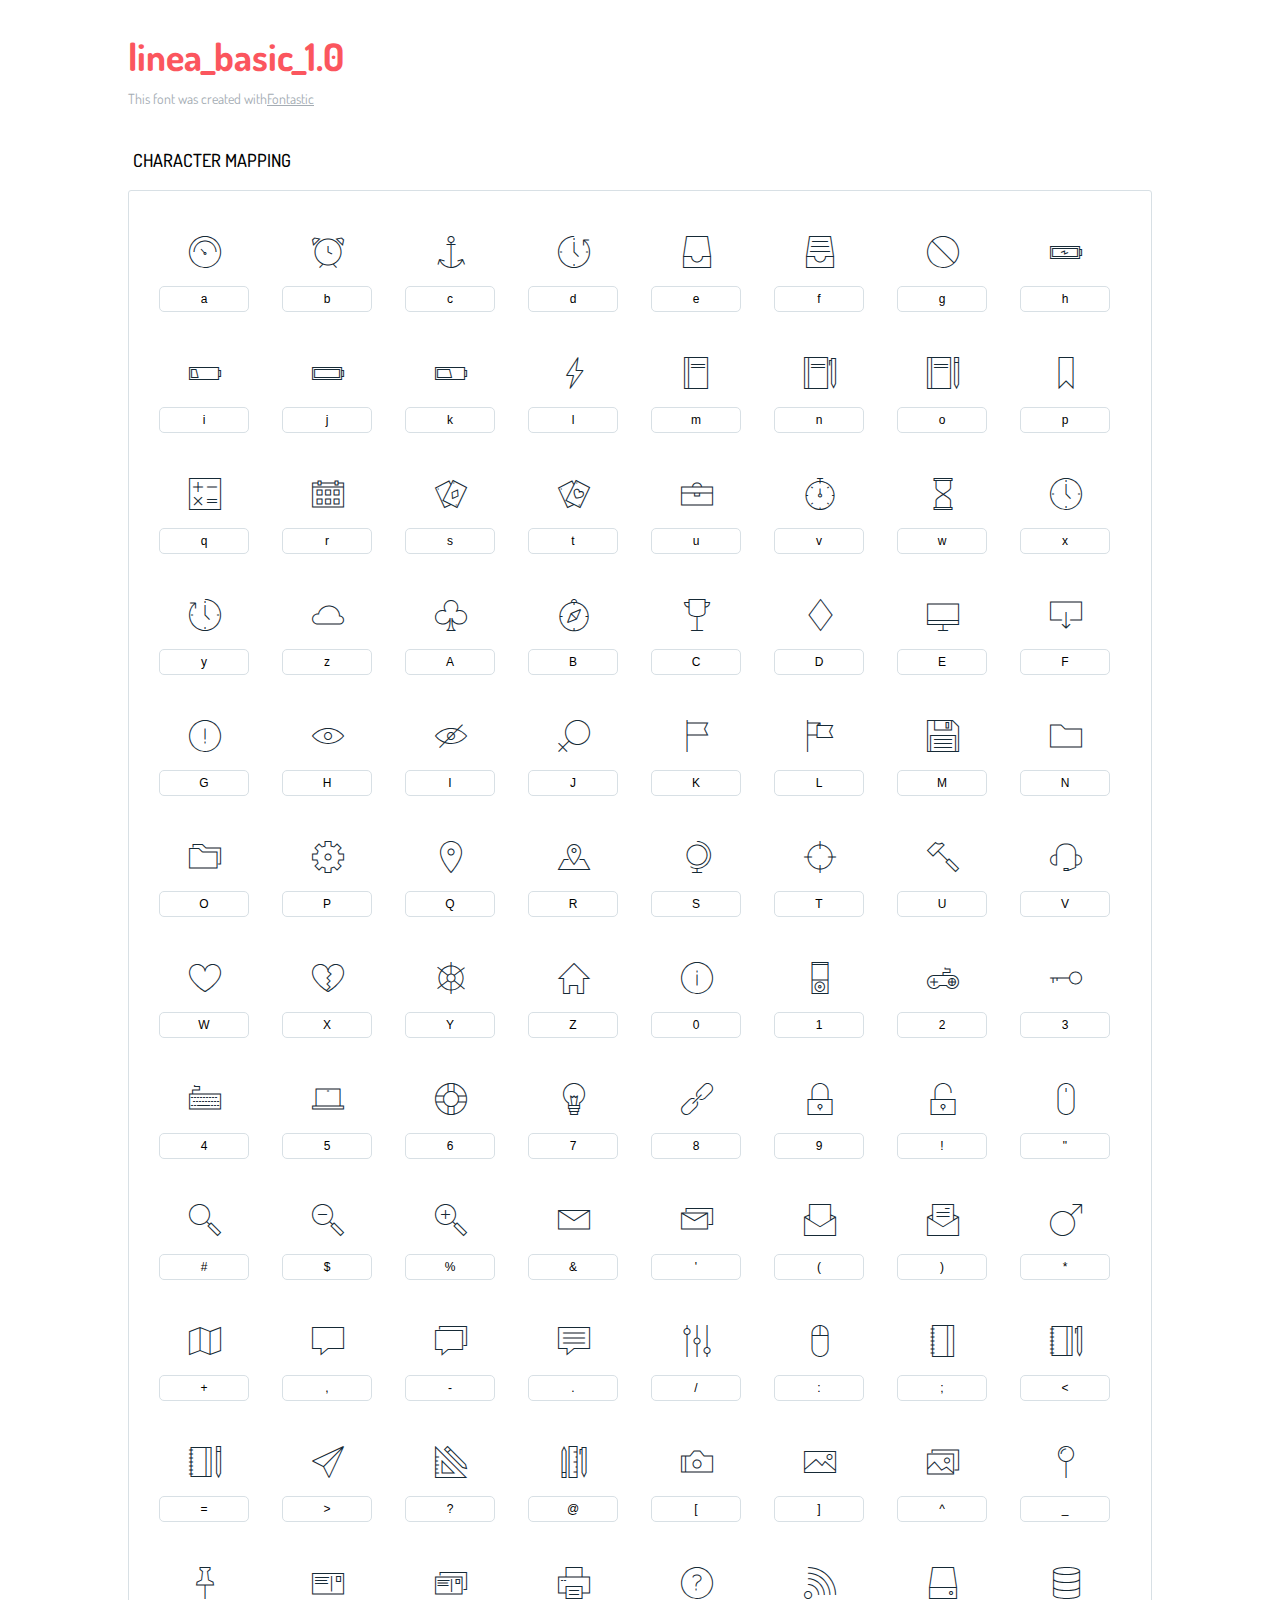
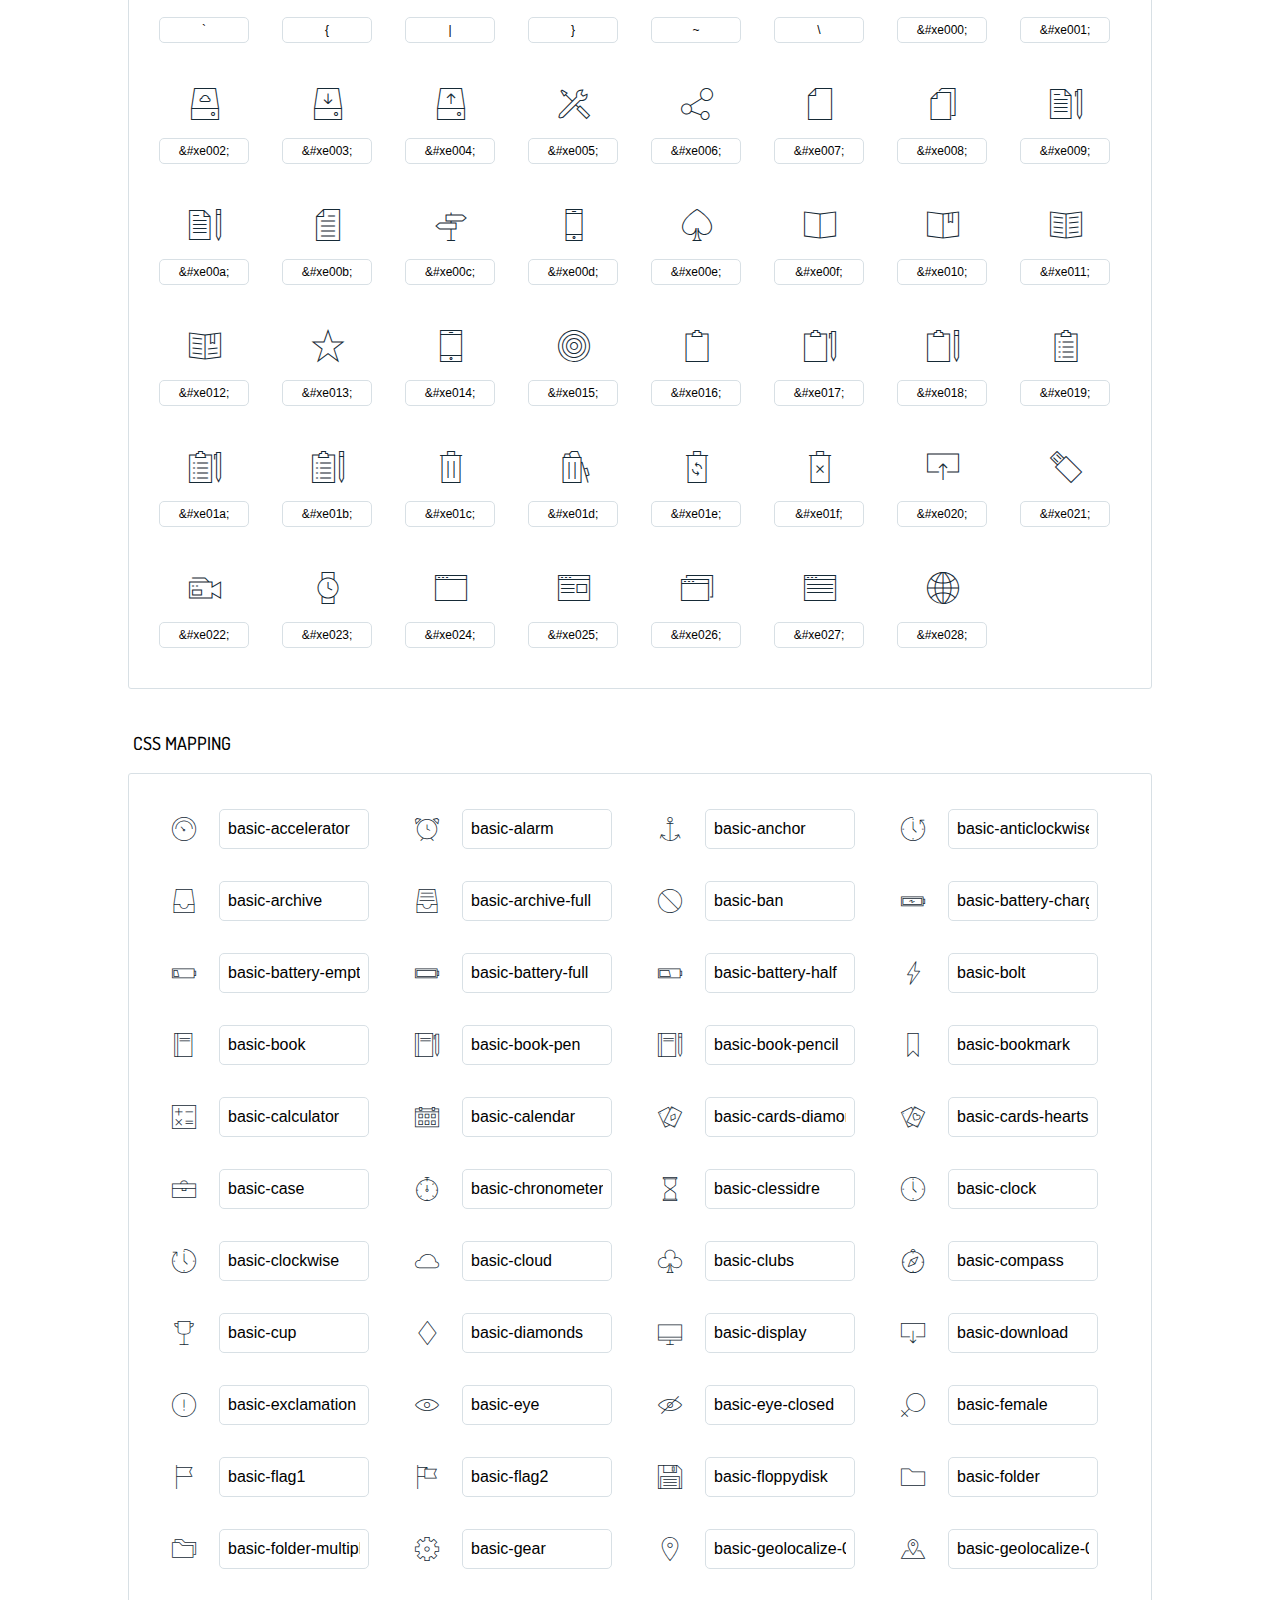
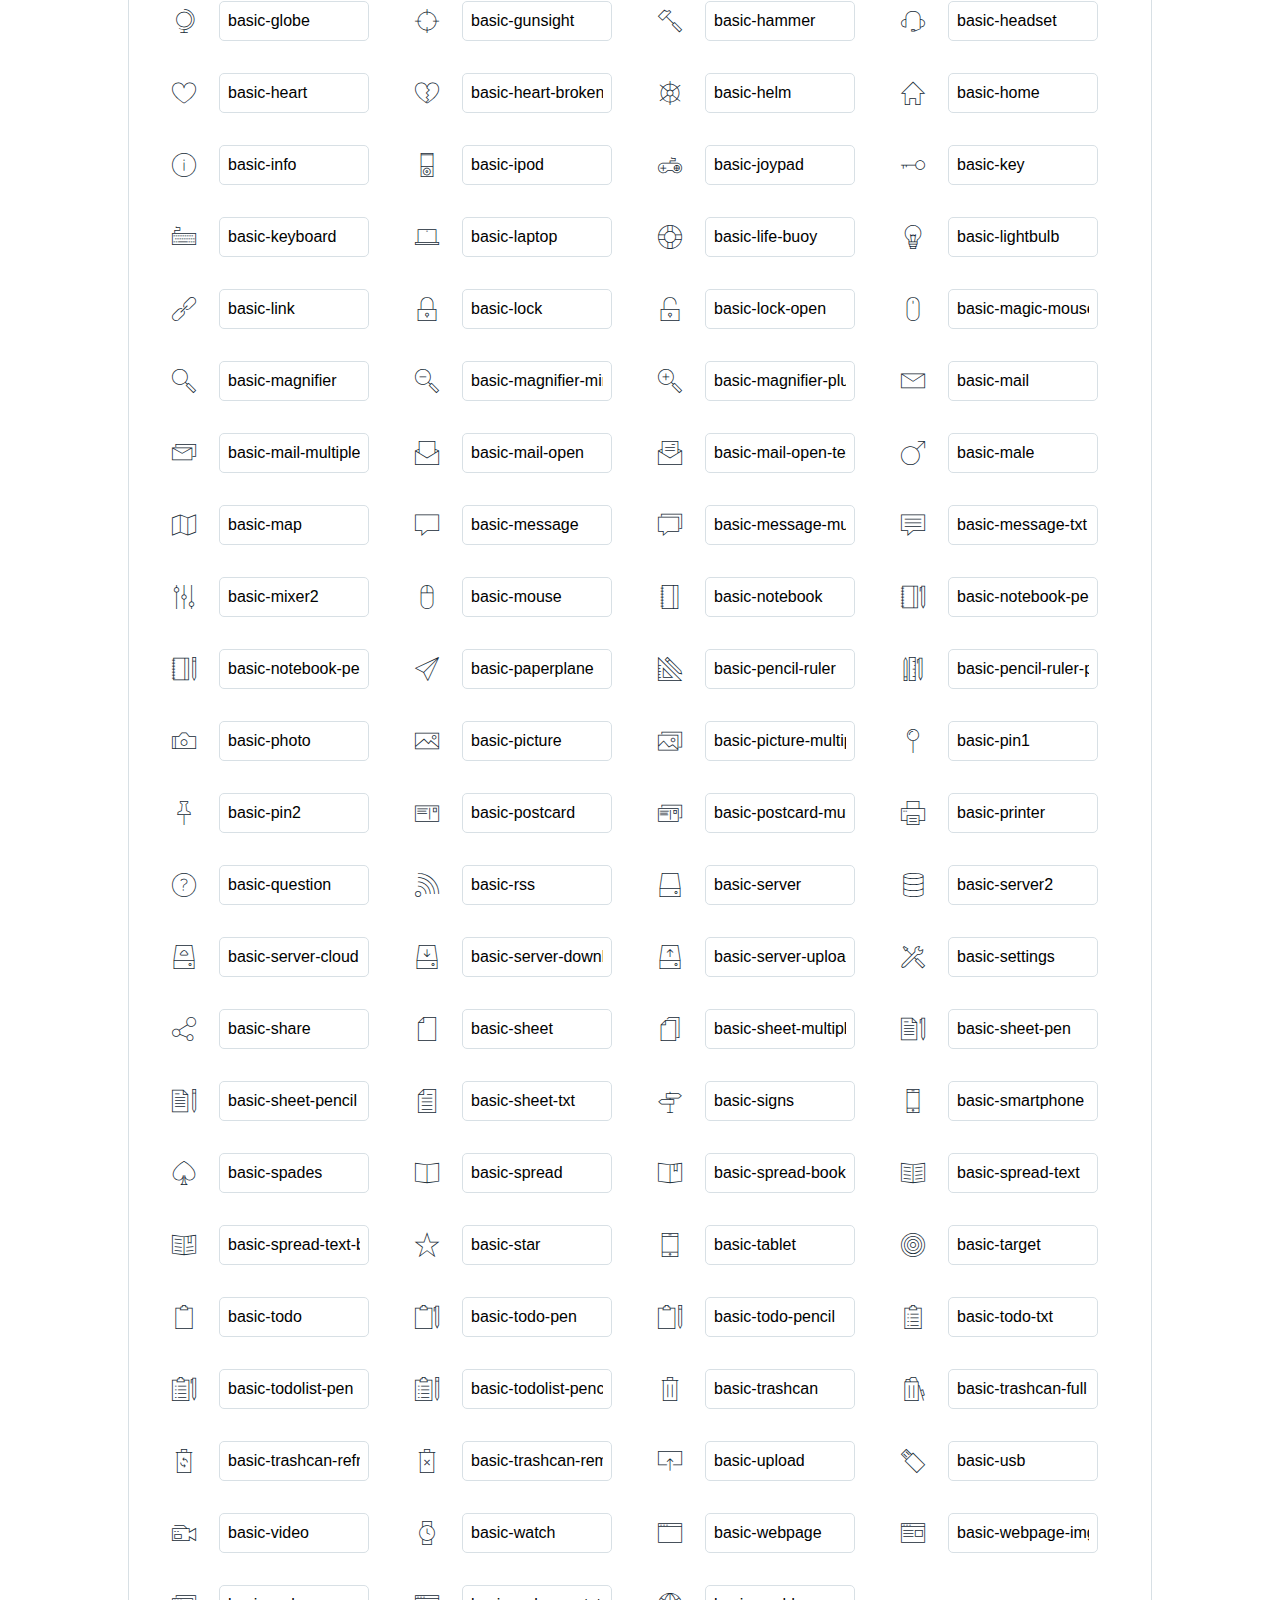
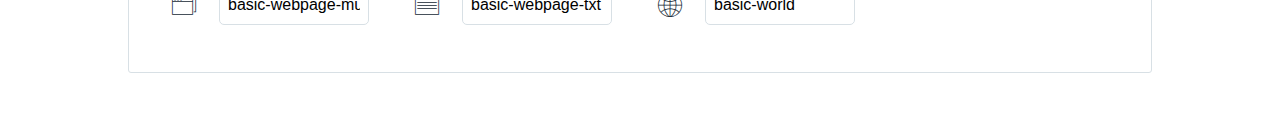
<file: linea/icons-reference.html>
<!DOCTYPE html>
<html lang="en">
  <head>
    <meta charset="utf-8">
    <meta http-equiv="X-UA-Compatible" content="IE=edge,chrome=1">
    <meta name="viewport" content="width=device-width,initial-scale=1">
    <title>Font Reference - linea_basic_1.0</title>
    <link href="http://fonts.googleapis.com/css?family=Dosis:400,500,700" rel="stylesheet" type="text/css">
    <link rel="stylesheet" href="styles.css">
    <style type="text/css">
      html,body,div,span,applet,object,iframe,h1,h2,h3,h4,h5,h6,p,blockquote,pre,a,abbr,acronym,address,big,cite,code,del,dfn,em,img,ins,kbd,q,s,samp,small,strike,strong,sub,sup,tt,var,dl,dt,dd,ol,ul,li,fieldset,form,label,legend,table,caption,tbody,tfoot,thead,tr,th,td{margin:0;padding:0;border:0;outline:0;font-weight:inherit;font-style:inherit;font-family:inherit;font-size:100%;vertical-align:baseline}
body{line-height:1;color:#000;background:#fff}
ol,ul{list-style:none}
table{border-collapse:separate;border-spacing:0;vertical-align:middle}
caption,th,td{text-align:left;font-weight:normal;vertical-align:middle}
a img{border:none}
*{-webkit-box-sizing:border-box;-moz-box-sizing:border-box;box-sizing:border-box}
body{font-family:'Dosis','Tahoma',sans-serif}
.container{margin:15px auto;width:80%}
h1{margin:40px 0 20px;font-weight:700;font-size:38px;line-height:32px;color:#fb565e}
h2{font-size:18px;padding:0 0 21px 5px;margin:45px 0 0 0;text-transform:uppercase;font-weight:500}
.small{font-size:14px;color:#a5adb4;}
.small a{color:#a5adb4;}
.small a:hover{color:#fb565e}
.glyphs.character-mapping{margin:0 0 20px 0;padding:20px 0 20px 30px;color:rgba(0,0,0,0.5);border:1px solid #d8e0e5;-webkit-border-radius:3px;border-radius:3px;}
.glyphs.character-mapping li{margin:0 30px 20px 0;display:inline-block;width:90px}
.glyphs.character-mapping .icon{margin:10px 0 10px 15px;padding:15px;position:relative;width:55px;height:55px;color:#162a36 !important;overflow:hidden;-webkit-border-radius:3px;border-radius:3px;font-size:32px;}
.glyphs.character-mapping .icon svg{fill:#000}
.glyphs.character-mapping input{margin:0;padding:5px 0;line-height:12px;font-size:12px;display:block;width:100%;border:1px solid #d8e0e5;-webkit-border-radius:5px;border-radius:5px;text-align:center;outline:0;}
.glyphs.character-mapping input:focus{border:1px solid #fbde4a;-webkit-box-shadow:inset 0 0 3px #fbde4a;box-shadow:inset 0 0 3px #fbde4a}
.glyphs.character-mapping input:hover{-webkit-box-shadow:inset 0 0 3px #fbde4a;box-shadow:inset 0 0 3px #fbde4a}
.glyphs.css-mapping{margin:0 0 60px 0;padding:30px 0 20px 30px;color:rgba(0,0,0,0.5);border:1px solid #d8e0e5;-webkit-border-radius:3px;border-radius:3px;}
.glyphs.css-mapping li{margin:0 30px 20px 0;padding:0;display:inline-block;overflow:hidden}
.glyphs.css-mapping .icon{margin:0;margin-right:10px;padding:13px;height:50px;width:50px;color:#162a36 !important;overflow:hidden;float:left;font-size:24px}
.glyphs.css-mapping input{margin:0;margin-top:5px;padding:8px;line-height:16px;font-size:16px;display:block;width:150px;height:40px;border:1px solid #d8e0e5;-webkit-border-radius:5px;border-radius:5px;background:#fff;outline:0;float:right;}
.glyphs.css-mapping input:focus{border:1px solid #fbde4a;-webkit-box-shadow:inset 0 0 3px #fbde4a;box-shadow:inset 0 0 3px #fbde4a}
.glyphs.css-mapping input:hover{-webkit-box-shadow:inset 0 0 3px #fbde4a;box-shadow:inset 0 0 3px #fbde4a}

      
    </style>
  </head>
  <body>
    <div class="container">
      <h1>linea_basic_1.0</h1>
      <p class="small">This font was created with<a href="http://fontastic.me/">Fontastic</a></p>
      <h2>Character mapping</h2>
      <ul class="glyphs character-mapping">
        <li>
          <div data-icon="a" class="icon"></div>
          <input type="text" readonly="readonly" value="a">
        </li>
        <li>
          <div data-icon="b" class="icon"></div>
          <input type="text" readonly="readonly" value="b">
        </li>
        <li>
          <div data-icon="c" class="icon"></div>
          <input type="text" readonly="readonly" value="c">
        </li>
        <li>
          <div data-icon="d" class="icon"></div>
          <input type="text" readonly="readonly" value="d">
        </li>
        <li>
          <div data-icon="e" class="icon"></div>
          <input type="text" readonly="readonly" value="e">
        </li>
        <li>
          <div data-icon="f" class="icon"></div>
          <input type="text" readonly="readonly" value="f">
        </li>
        <li>
          <div data-icon="g" class="icon"></div>
          <input type="text" readonly="readonly" value="g">
        </li>
        <li>
          <div data-icon="h" class="icon"></div>
          <input type="text" readonly="readonly" value="h">
        </li>
        <li>
          <div data-icon="i" class="icon"></div>
          <input type="text" readonly="readonly" value="i">
        </li>
        <li>
          <div data-icon="j" class="icon"></div>
          <input type="text" readonly="readonly" value="j">
        </li>
        <li>
          <div data-icon="k" class="icon"></div>
          <input type="text" readonly="readonly" value="k">
        </li>
        <li>
          <div data-icon="l" class="icon"></div>
          <input type="text" readonly="readonly" value="l">
        </li>
        <li>
          <div data-icon="m" class="icon"></div>
          <input type="text" readonly="readonly" value="m">
        </li>
        <li>
          <div data-icon="n" class="icon"></div>
          <input type="text" readonly="readonly" value="n">
        </li>
        <li>
          <div data-icon="o" class="icon"></div>
          <input type="text" readonly="readonly" value="o">
        </li>
        <li>
          <div data-icon="p" class="icon"></div>
          <input type="text" readonly="readonly" value="p">
        </li>
        <li>
          <div data-icon="q" class="icon"></div>
          <input type="text" readonly="readonly" value="q">
        </li>
        <li>
          <div data-icon="r" class="icon"></div>
          <input type="text" readonly="readonly" value="r">
        </li>
        <li>
          <div data-icon="s" class="icon"></div>
          <input type="text" readonly="readonly" value="s">
        </li>
        <li>
          <div data-icon="t" class="icon"></div>
          <input type="text" readonly="readonly" value="t">
        </li>
        <li>
          <div data-icon="u" class="icon"></div>
          <input type="text" readonly="readonly" value="u">
        </li>
        <li>
          <div data-icon="v" class="icon"></div>
          <input type="text" readonly="readonly" value="v">
        </li>
        <li>
          <div data-icon="w" class="icon"></div>
          <input type="text" readonly="readonly" value="w">
        </li>
        <li>
          <div data-icon="x" class="icon"></div>
          <input type="text" readonly="readonly" value="x">
        </li>
        <li>
          <div data-icon="y" class="icon"></div>
          <input type="text" readonly="readonly" value="y">
        </li>
        <li>
          <div data-icon="z" class="icon"></div>
          <input type="text" readonly="readonly" value="z">
        </li>
        <li>
          <div data-icon="A" class="icon"></div>
          <input type="text" readonly="readonly" value="A">
        </li>
        <li>
          <div data-icon="B" class="icon"></div>
          <input type="text" readonly="readonly" value="B">
        </li>
        <li>
          <div data-icon="C" class="icon"></div>
          <input type="text" readonly="readonly" value="C">
        </li>
        <li>
          <div data-icon="D" class="icon"></div>
          <input type="text" readonly="readonly" value="D">
        </li>
        <li>
          <div data-icon="E" class="icon"></div>
          <input type="text" readonly="readonly" value="E">
        </li>
        <li>
          <div data-icon="F" class="icon"></div>
          <input type="text" readonly="readonly" value="F">
        </li>
        <li>
          <div data-icon="G" class="icon"></div>
          <input type="text" readonly="readonly" value="G">
        </li>
        <li>
          <div data-icon="H" class="icon"></div>
          <input type="text" readonly="readonly" value="H">
        </li>
        <li>
          <div data-icon="I" class="icon"></div>
          <input type="text" readonly="readonly" value="I">
        </li>
        <li>
          <div data-icon="J" class="icon"></div>
          <input type="text" readonly="readonly" value="J">
        </li>
        <li>
          <div data-icon="K" class="icon"></div>
          <input type="text" readonly="readonly" value="K">
        </li>
        <li>
          <div data-icon="L" class="icon"></div>
          <input type="text" readonly="readonly" value="L">
        </li>
        <li>
          <div data-icon="M" class="icon"></div>
          <input type="text" readonly="readonly" value="M">
        </li>
        <li>
          <div data-icon="N" class="icon"></div>
          <input type="text" readonly="readonly" value="N">
        </li>
        <li>
          <div data-icon="O" class="icon"></div>
          <input type="text" readonly="readonly" value="O">
        </li>
        <li>
          <div data-icon="P" class="icon"></div>
          <input type="text" readonly="readonly" value="P">
        </li>
        <li>
          <div data-icon="Q" class="icon"></div>
          <input type="text" readonly="readonly" value="Q">
        </li>
        <li>
          <div data-icon="R" class="icon"></div>
          <input type="text" readonly="readonly" value="R">
        </li>
        <li>
          <div data-icon="S" class="icon"></div>
          <input type="text" readonly="readonly" value="S">
        </li>
        <li>
          <div data-icon="T" class="icon"></div>
          <input type="text" readonly="readonly" value="T">
        </li>
        <li>
          <div data-icon="U" class="icon"></div>
          <input type="text" readonly="readonly" value="U">
        </li>
        <li>
          <div data-icon="V" class="icon"></div>
          <input type="text" readonly="readonly" value="V">
        </li>
        <li>
          <div data-icon="W" class="icon"></div>
          <input type="text" readonly="readonly" value="W">
        </li>
        <li>
          <div data-icon="X" class="icon"></div>
          <input type="text" readonly="readonly" value="X">
        </li>
        <li>
          <div data-icon="Y" class="icon"></div>
          <input type="text" readonly="readonly" value="Y">
        </li>
        <li>
          <div data-icon="Z" class="icon"></div>
          <input type="text" readonly="readonly" value="Z">
        </li>
        <li>
          <div data-icon="0" class="icon"></div>
          <input type="text" readonly="readonly" value="0">
        </li>
        <li>
          <div data-icon="1" class="icon"></div>
          <input type="text" readonly="readonly" value="1">
        </li>
        <li>
          <div data-icon="2" class="icon"></div>
          <input type="text" readonly="readonly" value="2">
        </li>
        <li>
          <div data-icon="3" class="icon"></div>
          <input type="text" readonly="readonly" value="3">
        </li>
        <li>
          <div data-icon="4" class="icon"></div>
          <input type="text" readonly="readonly" value="4">
        </li>
        <li>
          <div data-icon="5" class="icon"></div>
          <input type="text" readonly="readonly" value="5">
        </li>
        <li>
          <div data-icon="6" class="icon"></div>
          <input type="text" readonly="readonly" value="6">
        </li>
        <li>
          <div data-icon="7" class="icon"></div>
          <input type="text" readonly="readonly" value="7">
        </li>
        <li>
          <div data-icon="8" class="icon"></div>
          <input type="text" readonly="readonly" value="8">
        </li>
        <li>
          <div data-icon="9" class="icon"></div>
          <input type="text" readonly="readonly" value="9">
        </li>
        <li>
          <div data-icon="!" class="icon"></div>
          <input type="text" readonly="readonly" value="!">
        </li>
        <li>
          <div data-icon="&#34;" class="icon"></div>
          <input type="text" readonly="readonly" value="&quot;">
        </li>
        <li>
          <div data-icon="#" class="icon"></div>
          <input type="text" readonly="readonly" value="#">
        </li>
        <li>
          <div data-icon="$" class="icon"></div>
          <input type="text" readonly="readonly" value="$">
        </li>
        <li>
          <div data-icon="%" class="icon"></div>
          <input type="text" readonly="readonly" value="%">
        </li>
        <li>
          <div data-icon="&" class="icon"></div>
          <input type="text" readonly="readonly" value="&amp;">
        </li>
        <li>
          <div data-icon="'" class="icon"></div>
          <input type="text" readonly="readonly" value="&#39;">
        </li>
        <li>
          <div data-icon="(" class="icon"></div>
          <input type="text" readonly="readonly" value="(">
        </li>
        <li>
          <div data-icon=")" class="icon"></div>
          <input type="text" readonly="readonly" value=")">
        </li>
        <li>
          <div data-icon="*" class="icon"></div>
          <input type="text" readonly="readonly" value="*">
        </li>
        <li>
          <div data-icon="+" class="icon"></div>
          <input type="text" readonly="readonly" value="+">
        </li>
        <li>
          <div data-icon="," class="icon"></div>
          <input type="text" readonly="readonly" value=",">
        </li>
        <li>
          <div data-icon="-" class="icon"></div>
          <input type="text" readonly="readonly" value="-">
        </li>
        <li>
          <div data-icon="." class="icon"></div>
          <input type="text" readonly="readonly" value=".">
        </li>
        <li>
          <div data-icon="/" class="icon"></div>
          <input type="text" readonly="readonly" value="/">
        </li>
        <li>
          <div data-icon=":" class="icon"></div>
          <input type="text" readonly="readonly" value=":">
        </li>
        <li>
          <div data-icon=";" class="icon"></div>
          <input type="text" readonly="readonly" value=";">
        </li>
        <li>
          <div data-icon="<" class="icon"></div>
          <input type="text" readonly="readonly" value="&lt;">
        </li>
        <li>
          <div data-icon="=" class="icon"></div>
          <input type="text" readonly="readonly" value="=">
        </li>
        <li>
          <div data-icon=">" class="icon"></div>
          <input type="text" readonly="readonly" value="&gt;">
        </li>
        <li>
          <div data-icon="?" class="icon"></div>
          <input type="text" readonly="readonly" value="?">
        </li>
        <li>
          <div data-icon="@" class="icon"></div>
          <input type="text" readonly="readonly" value="@">
        </li>
        <li>
          <div data-icon="[" class="icon"></div>
          <input type="text" readonly="readonly" value="[">
        </li>
        <li>
          <div data-icon="]" class="icon"></div>
          <input type="text" readonly="readonly" value="]">
        </li>
        <li>
          <div data-icon="^" class="icon"></div>
          <input type="text" readonly="readonly" value="^">
        </li>
        <li>
          <div data-icon="_" class="icon"></div>
          <input type="text" readonly="readonly" value="_">
        </li>
        <li>
          <div data-icon="`" class="icon"></div>
          <input type="text" readonly="readonly" value="`">
        </li>
        <li>
          <div data-icon="{" class="icon"></div>
          <input type="text" readonly="readonly" value="{">
        </li>
        <li>
          <div data-icon="|" class="icon"></div>
          <input type="text" readonly="readonly" value="|">
        </li>
        <li>
          <div data-icon="}" class="icon"></div>
          <input type="text" readonly="readonly" value="}">
        </li>
        <li>
          <div data-icon="~" class="icon"></div>
          <input type="text" readonly="readonly" value="~">
        </li>
        <li>
          <div data-icon="\" class="icon"></div>
          <input type="text" readonly="readonly" value="\">
        </li>
        <li>
          <div data-icon="&#xe000;" class="icon"></div>
          <input type="text" readonly="readonly" value="&amp;#xe000;">
        </li>
        <li>
          <div data-icon="&#xe001;" class="icon"></div>
          <input type="text" readonly="readonly" value="&amp;#xe001;">
        </li>
        <li>
          <div data-icon="&#xe002;" class="icon"></div>
          <input type="text" readonly="readonly" value="&amp;#xe002;">
        </li>
        <li>
          <div data-icon="&#xe003;" class="icon"></div>
          <input type="text" readonly="readonly" value="&amp;#xe003;">
        </li>
        <li>
          <div data-icon="&#xe004;" class="icon"></div>
          <input type="text" readonly="readonly" value="&amp;#xe004;">
        </li>
        <li>
          <div data-icon="&#xe005;" class="icon"></div>
          <input type="text" readonly="readonly" value="&amp;#xe005;">
        </li>
        <li>
          <div data-icon="&#xe006;" class="icon"></div>
          <input type="text" readonly="readonly" value="&amp;#xe006;">
        </li>
        <li>
          <div data-icon="&#xe007;" class="icon"></div>
          <input type="text" readonly="readonly" value="&amp;#xe007;">
        </li>
        <li>
          <div data-icon="&#xe008;" class="icon"></div>
          <input type="text" readonly="readonly" value="&amp;#xe008;">
        </li>
        <li>
          <div data-icon="&#xe009;" class="icon"></div>
          <input type="text" readonly="readonly" value="&amp;#xe009;">
        </li>
        <li>
          <div data-icon="&#xe00a;" class="icon"></div>
          <input type="text" readonly="readonly" value="&amp;#xe00a;">
        </li>
        <li>
          <div data-icon="&#xe00b;" class="icon"></div>
          <input type="text" readonly="readonly" value="&amp;#xe00b;">
        </li>
        <li>
          <div data-icon="&#xe00c;" class="icon"></div>
          <input type="text" readonly="readonly" value="&amp;#xe00c;">
        </li>
        <li>
          <div data-icon="&#xe00d;" class="icon"></div>
          <input type="text" readonly="readonly" value="&amp;#xe00d;">
        </li>
        <li>
          <div data-icon="&#xe00e;" class="icon"></div>
          <input type="text" readonly="readonly" value="&amp;#xe00e;">
        </li>
        <li>
          <div data-icon="&#xe00f;" class="icon"></div>
          <input type="text" readonly="readonly" value="&amp;#xe00f;">
        </li>
        <li>
          <div data-icon="&#xe010;" class="icon"></div>
          <input type="text" readonly="readonly" value="&amp;#xe010;">
        </li>
        <li>
          <div data-icon="&#xe011;" class="icon"></div>
          <input type="text" readonly="readonly" value="&amp;#xe011;">
        </li>
        <li>
          <div data-icon="&#xe012;" class="icon"></div>
          <input type="text" readonly="readonly" value="&amp;#xe012;">
        </li>
        <li>
          <div data-icon="&#xe013;" class="icon"></div>
          <input type="text" readonly="readonly" value="&amp;#xe013;">
        </li>
        <li>
          <div data-icon="&#xe014;" class="icon"></div>
          <input type="text" readonly="readonly" value="&amp;#xe014;">
        </li>
        <li>
          <div data-icon="&#xe015;" class="icon"></div>
          <input type="text" readonly="readonly" value="&amp;#xe015;">
        </li>
        <li>
          <div data-icon="&#xe016;" class="icon"></div>
          <input type="text" readonly="readonly" value="&amp;#xe016;">
        </li>
        <li>
          <div data-icon="&#xe017;" class="icon"></div>
          <input type="text" readonly="readonly" value="&amp;#xe017;">
        </li>
        <li>
          <div data-icon="&#xe018;" class="icon"></div>
          <input type="text" readonly="readonly" value="&amp;#xe018;">
        </li>
        <li>
          <div data-icon="&#xe019;" class="icon"></div>
          <input type="text" readonly="readonly" value="&amp;#xe019;">
        </li>
        <li>
          <div data-icon="&#xe01a;" class="icon"></div>
          <input type="text" readonly="readonly" value="&amp;#xe01a;">
        </li>
        <li>
          <div data-icon="&#xe01b;" class="icon"></div>
          <input type="text" readonly="readonly" value="&amp;#xe01b;">
        </li>
        <li>
          <div data-icon="&#xe01c;" class="icon"></div>
          <input type="text" readonly="readonly" value="&amp;#xe01c;">
        </li>
        <li>
          <div data-icon="&#xe01d;" class="icon"></div>
          <input type="text" readonly="readonly" value="&amp;#xe01d;">
        </li>
        <li>
          <div data-icon="&#xe01e;" class="icon"></div>
          <input type="text" readonly="readonly" value="&amp;#xe01e;">
        </li>
        <li>
          <div data-icon="&#xe01f;" class="icon"></div>
          <input type="text" readonly="readonly" value="&amp;#xe01f;">
        </li>
        <li>
          <div data-icon="&#xe020;" class="icon"></div>
          <input type="text" readonly="readonly" value="&amp;#xe020;">
        </li>
        <li>
          <div data-icon="&#xe021;" class="icon"></div>
          <input type="text" readonly="readonly" value="&amp;#xe021;">
        </li>
        <li>
          <div data-icon="&#xe022;" class="icon"></div>
          <input type="text" readonly="readonly" value="&amp;#xe022;">
        </li>
        <li>
          <div data-icon="&#xe023;" class="icon"></div>
          <input type="text" readonly="readonly" value="&amp;#xe023;">
        </li>
        <li>
          <div data-icon="&#xe024;" class="icon"></div>
          <input type="text" readonly="readonly" value="&amp;#xe024;">
        </li>
        <li>
          <div data-icon="&#xe025;" class="icon"></div>
          <input type="text" readonly="readonly" value="&amp;#xe025;">
        </li>
        <li>
          <div data-icon="&#xe026;" class="icon"></div>
          <input type="text" readonly="readonly" value="&amp;#xe026;">
        </li>
        <li>
          <div data-icon="&#xe027;" class="icon"></div>
          <input type="text" readonly="readonly" value="&amp;#xe027;">
        </li>
        <li>
          <div data-icon="&#xe028;" class="icon"></div>
          <input type="text" readonly="readonly" value="&amp;#xe028;">
        </li>
      </ul>
      <h2>CSS mapping</h2>
      <ul class="glyphs css-mapping">
        <li>
          <div class="icon icon-basic-accelerator"></div>
          <input type="text" readonly="readonly" value="basic-accelerator">
        </li>
        <li>
          <div class="icon icon-basic-alarm"></div>
          <input type="text" readonly="readonly" value="basic-alarm">
        </li>
        <li>
          <div class="icon icon-basic-anchor"></div>
          <input type="text" readonly="readonly" value="basic-anchor">
        </li>
        <li>
          <div class="icon icon-basic-anticlockwise"></div>
          <input type="text" readonly="readonly" value="basic-anticlockwise">
        </li>
        <li>
          <div class="icon icon-basic-archive"></div>
          <input type="text" readonly="readonly" value="basic-archive">
        </li>
        <li>
          <div class="icon icon-basic-archive-full"></div>
          <input type="text" readonly="readonly" value="basic-archive-full">
        </li>
        <li>
          <div class="icon icon-basic-ban"></div>
          <input type="text" readonly="readonly" value="basic-ban">
        </li>
        <li>
          <div class="icon icon-basic-battery-charge"></div>
          <input type="text" readonly="readonly" value="basic-battery-charge">
        </li>
        <li>
          <div class="icon icon-basic-battery-empty"></div>
          <input type="text" readonly="readonly" value="basic-battery-empty">
        </li>
        <li>
          <div class="icon icon-basic-battery-full"></div>
          <input type="text" readonly="readonly" value="basic-battery-full">
        </li>
        <li>
          <div class="icon icon-basic-battery-half"></div>
          <input type="text" readonly="readonly" value="basic-battery-half">
        </li>
        <li>
          <div class="icon icon-basic-bolt"></div>
          <input type="text" readonly="readonly" value="basic-bolt">
        </li>
        <li>
          <div class="icon icon-basic-book"></div>
          <input type="text" readonly="readonly" value="basic-book">
        </li>
        <li>
          <div class="icon icon-basic-book-pen"></div>
          <input type="text" readonly="readonly" value="basic-book-pen">
        </li>
        <li>
          <div class="icon icon-basic-book-pencil"></div>
          <input type="text" readonly="readonly" value="basic-book-pencil">
        </li>
        <li>
          <div class="icon icon-basic-bookmark"></div>
          <input type="text" readonly="readonly" value="basic-bookmark">
        </li>
        <li>
          <div class="icon icon-basic-calculator"></div>
          <input type="text" readonly="readonly" value="basic-calculator">
        </li>
        <li>
          <div class="icon icon-basic-calendar"></div>
          <input type="text" readonly="readonly" value="basic-calendar">
        </li>
        <li>
          <div class="icon icon-basic-cards-diamonds"></div>
          <input type="text" readonly="readonly" value="basic-cards-diamonds">
        </li>
        <li>
          <div class="icon icon-basic-cards-hearts"></div>
          <input type="text" readonly="readonly" value="basic-cards-hearts">
        </li>
        <li>
          <div class="icon icon-basic-case"></div>
          <input type="text" readonly="readonly" value="basic-case">
        </li>
        <li>
          <div class="icon icon-basic-chronometer"></div>
          <input type="text" readonly="readonly" value="basic-chronometer">
        </li>
        <li>
          <div class="icon icon-basic-clessidre"></div>
          <input type="text" readonly="readonly" value="basic-clessidre">
        </li>
        <li>
          <div class="icon icon-basic-clock"></div>
          <input type="text" readonly="readonly" value="basic-clock">
        </li>
        <li>
          <div class="icon icon-basic-clockwise"></div>
          <input type="text" readonly="readonly" value="basic-clockwise">
        </li>
        <li>
          <div class="icon icon-basic-cloud"></div>
          <input type="text" readonly="readonly" value="basic-cloud">
        </li>
        <li>
          <div class="icon icon-basic-clubs"></div>
          <input type="text" readonly="readonly" value="basic-clubs">
        </li>
        <li>
          <div class="icon icon-basic-compass"></div>
          <input type="text" readonly="readonly" value="basic-compass">
        </li>
        <li>
          <div class="icon icon-basic-cup"></div>
          <input type="text" readonly="readonly" value="basic-cup">
        </li>
        <li>
          <div class="icon icon-basic-diamonds"></div>
          <input type="text" readonly="readonly" value="basic-diamonds">
        </li>
        <li>
          <div class="icon icon-basic-display"></div>
          <input type="text" readonly="readonly" value="basic-display">
        </li>
        <li>
          <div class="icon icon-basic-download"></div>
          <input type="text" readonly="readonly" value="basic-download">
        </li>
        <li>
          <div class="icon icon-basic-exclamation"></div>
          <input type="text" readonly="readonly" value="basic-exclamation">
        </li>
        <li>
          <div class="icon icon-basic-eye"></div>
          <input type="text" readonly="readonly" value="basic-eye">
        </li>
        <li>
          <div class="icon icon-basic-eye-closed"></div>
          <input type="text" readonly="readonly" value="basic-eye-closed">
        </li>
        <li>
          <div class="icon icon-basic-female"></div>
          <input type="text" readonly="readonly" value="basic-female">
        </li>
        <li>
          <div class="icon icon-basic-flag1"></div>
          <input type="text" readonly="readonly" value="basic-flag1">
        </li>
        <li>
          <div class="icon icon-basic-flag2"></div>
          <input type="text" readonly="readonly" value="basic-flag2">
        </li>
        <li>
          <div class="icon icon-basic-floppydisk"></div>
          <input type="text" readonly="readonly" value="basic-floppydisk">
        </li>
        <li>
          <div class="icon icon-basic-folder"></div>
          <input type="text" readonly="readonly" value="basic-folder">
        </li>
        <li>
          <div class="icon icon-basic-folder-multiple"></div>
          <input type="text" readonly="readonly" value="basic-folder-multiple">
        </li>
        <li>
          <div class="icon icon-basic-gear"></div>
          <input type="text" readonly="readonly" value="basic-gear">
        </li>
        <li>
          <div class="icon icon-basic-geolocalize-01"></div>
          <input type="text" readonly="readonly" value="basic-geolocalize-01">
        </li>
        <li>
          <div class="icon icon-basic-geolocalize-05"></div>
          <input type="text" readonly="readonly" value="basic-geolocalize-05">
        </li>
        <li>
          <div class="icon icon-basic-globe"></div>
          <input type="text" readonly="readonly" value="basic-globe">
        </li>
        <li>
          <div class="icon icon-basic-gunsight"></div>
          <input type="text" readonly="readonly" value="basic-gunsight">
        </li>
        <li>
          <div class="icon icon-basic-hammer"></div>
          <input type="text" readonly="readonly" value="basic-hammer">
        </li>
        <li>
          <div class="icon icon-basic-headset"></div>
          <input type="text" readonly="readonly" value="basic-headset">
        </li>
        <li>
          <div class="icon icon-basic-heart"></div>
          <input type="text" readonly="readonly" value="basic-heart">
        </li>
        <li>
          <div class="icon icon-basic-heart-broken"></div>
          <input type="text" readonly="readonly" value="basic-heart-broken">
        </li>
        <li>
          <div class="icon icon-basic-helm"></div>
          <input type="text" readonly="readonly" value="basic-helm">
        </li>
        <li>
          <div class="icon icon-basic-home"></div>
          <input type="text" readonly="readonly" value="basic-home">
        </li>
        <li>
          <div class="icon icon-basic-info"></div>
          <input type="text" readonly="readonly" value="basic-info">
        </li>
        <li>
          <div class="icon icon-basic-ipod"></div>
          <input type="text" readonly="readonly" value="basic-ipod">
        </li>
        <li>
          <div class="icon icon-basic-joypad"></div>
          <input type="text" readonly="readonly" value="basic-joypad">
        </li>
        <li>
          <div class="icon icon-basic-key"></div>
          <input type="text" readonly="readonly" value="basic-key">
        </li>
        <li>
          <div class="icon icon-basic-keyboard"></div>
          <input type="text" readonly="readonly" value="basic-keyboard">
        </li>
        <li>
          <div class="icon icon-basic-laptop"></div>
          <input type="text" readonly="readonly" value="basic-laptop">
        </li>
        <li>
          <div class="icon icon-basic-life-buoy"></div>
          <input type="text" readonly="readonly" value="basic-life-buoy">
        </li>
        <li>
          <div class="icon icon-basic-lightbulb"></div>
          <input type="text" readonly="readonly" value="basic-lightbulb">
        </li>
        <li>
          <div class="icon icon-basic-link"></div>
          <input type="text" readonly="readonly" value="basic-link">
        </li>
        <li>
          <div class="icon icon-basic-lock"></div>
          <input type="text" readonly="readonly" value="basic-lock">
        </li>
        <li>
          <div class="icon icon-basic-lock-open"></div>
          <input type="text" readonly="readonly" value="basic-lock-open">
        </li>
        <li>
          <div class="icon icon-basic-magic-mouse"></div>
          <input type="text" readonly="readonly" value="basic-magic-mouse">
        </li>
        <li>
          <div class="icon icon-basic-magnifier"></div>
          <input type="text" readonly="readonly" value="basic-magnifier">
        </li>
        <li>
          <div class="icon icon-basic-magnifier-minus"></div>
          <input type="text" readonly="readonly" value="basic-magnifier-minus">
        </li>
        <li>
          <div class="icon icon-basic-magnifier-plus"></div>
          <input type="text" readonly="readonly" value="basic-magnifier-plus">
        </li>
        <li>
          <div class="icon icon-basic-mail"></div>
          <input type="text" readonly="readonly" value="basic-mail">
        </li>
        <li>
          <div class="icon icon-basic-mail-multiple"></div>
          <input type="text" readonly="readonly" value="basic-mail-multiple">
        </li>
        <li>
          <div class="icon icon-basic-mail-open"></div>
          <input type="text" readonly="readonly" value="basic-mail-open">
        </li>
        <li>
          <div class="icon icon-basic-mail-open-text"></div>
          <input type="text" readonly="readonly" value="basic-mail-open-text">
        </li>
        <li>
          <div class="icon icon-basic-male"></div>
          <input type="text" readonly="readonly" value="basic-male">
        </li>
        <li>
          <div class="icon icon-basic-map"></div>
          <input type="text" readonly="readonly" value="basic-map">
        </li>
        <li>
          <div class="icon icon-basic-message"></div>
          <input type="text" readonly="readonly" value="basic-message">
        </li>
        <li>
          <div class="icon icon-basic-message-multiple"></div>
          <input type="text" readonly="readonly" value="basic-message-multiple">
        </li>
        <li>
          <div class="icon icon-basic-message-txt"></div>
          <input type="text" readonly="readonly" value="basic-message-txt">
        </li>
        <li>
          <div class="icon icon-basic-mixer2"></div>
          <input type="text" readonly="readonly" value="basic-mixer2">
        </li>
        <li>
          <div class="icon icon-basic-mouse"></div>
          <input type="text" readonly="readonly" value="basic-mouse">
        </li>
        <li>
          <div class="icon icon-basic-notebook"></div>
          <input type="text" readonly="readonly" value="basic-notebook">
        </li>
        <li>
          <div class="icon icon-basic-notebook-pen"></div>
          <input type="text" readonly="readonly" value="basic-notebook-pen">
        </li>
        <li>
          <div class="icon icon-basic-notebook-pencil"></div>
          <input type="text" readonly="readonly" value="basic-notebook-pencil">
        </li>
        <li>
          <div class="icon icon-basic-paperplane"></div>
          <input type="text" readonly="readonly" value="basic-paperplane">
        </li>
        <li>
          <div class="icon icon-basic-pencil-ruler"></div>
          <input type="text" readonly="readonly" value="basic-pencil-ruler">
        </li>
        <li>
          <div class="icon icon-basic-pencil-ruler-pen"></div>
          <input type="text" readonly="readonly" value="basic-pencil-ruler-pen">
        </li>
        <li>
          <div class="icon icon-basic-photo"></div>
          <input type="text" readonly="readonly" value="basic-photo">
        </li>
        <li>
          <div class="icon icon-basic-picture"></div>
          <input type="text" readonly="readonly" value="basic-picture">
        </li>
        <li>
          <div class="icon icon-basic-picture-multiple"></div>
          <input type="text" readonly="readonly" value="basic-picture-multiple">
        </li>
        <li>
          <div class="icon icon-basic-pin1"></div>
          <input type="text" readonly="readonly" value="basic-pin1">
        </li>
        <li>
          <div class="icon icon-basic-pin2"></div>
          <input type="text" readonly="readonly" value="basic-pin2">
        </li>
        <li>
          <div class="icon icon-basic-postcard"></div>
          <input type="text" readonly="readonly" value="basic-postcard">
        </li>
        <li>
          <div class="icon icon-basic-postcard-multiple"></div>
          <input type="text" readonly="readonly" value="basic-postcard-multiple">
        </li>
        <li>
          <div class="icon icon-basic-printer"></div>
          <input type="text" readonly="readonly" value="basic-printer">
        </li>
        <li>
          <div class="icon icon-basic-question"></div>
          <input type="text" readonly="readonly" value="basic-question">
        </li>
        <li>
          <div class="icon icon-basic-rss"></div>
          <input type="text" readonly="readonly" value="basic-rss">
        </li>
        <li>
          <div class="icon icon-basic-server"></div>
          <input type="text" readonly="readonly" value="basic-server">
        </li>
        <li>
          <div class="icon icon-basic-server2"></div>
          <input type="text" readonly="readonly" value="basic-server2">
        </li>
        <li>
          <div class="icon icon-basic-server-cloud"></div>
          <input type="text" readonly="readonly" value="basic-server-cloud">
        </li>
        <li>
          <div class="icon icon-basic-server-download"></div>
          <input type="text" readonly="readonly" value="basic-server-download">
        </li>
        <li>
          <div class="icon icon-basic-server-upload"></div>
          <input type="text" readonly="readonly" value="basic-server-upload">
        </li>
        <li>
          <div class="icon icon-basic-settings"></div>
          <input type="text" readonly="readonly" value="basic-settings">
        </li>
        <li>
          <div class="icon icon-basic-share"></div>
          <input type="text" readonly="readonly" value="basic-share">
        </li>
        <li>
          <div class="icon icon-basic-sheet"></div>
          <input type="text" readonly="readonly" value="basic-sheet">
        </li>
        <li>
          <div class="icon icon-basic-sheet-multiple"></div>
          <input type="text" readonly="readonly" value="basic-sheet-multiple">
        </li>
        <li>
          <div class="icon icon-basic-sheet-pen"></div>
          <input type="text" readonly="readonly" value="basic-sheet-pen">
        </li>
        <li>
          <div class="icon icon-basic-sheet-pencil"></div>
          <input type="text" readonly="readonly" value="basic-sheet-pencil">
        </li>
        <li>
          <div class="icon icon-basic-sheet-txt"></div>
          <input type="text" readonly="readonly" value="basic-sheet-txt">
        </li>
        <li>
          <div class="icon icon-basic-signs"></div>
          <input type="text" readonly="readonly" value="basic-signs">
        </li>
        <li>
          <div class="icon icon-basic-smartphone"></div>
          <input type="text" readonly="readonly" value="basic-smartphone">
        </li>
        <li>
          <div class="icon icon-basic-spades"></div>
          <input type="text" readonly="readonly" value="basic-spades">
        </li>
        <li>
          <div class="icon icon-basic-spread"></div>
          <input type="text" readonly="readonly" value="basic-spread">
        </li>
        <li>
          <div class="icon icon-basic-spread-bookmark"></div>
          <input type="text" readonly="readonly" value="basic-spread-bookmark">
        </li>
        <li>
          <div class="icon icon-basic-spread-text"></div>
          <input type="text" readonly="readonly" value="basic-spread-text">
        </li>
        <li>
          <div class="icon icon-basic-spread-text-bookmark"></div>
          <input type="text" readonly="readonly" value="basic-spread-text-bookmark">
        </li>
        <li>
          <div class="icon icon-basic-star"></div>
          <input type="text" readonly="readonly" value="basic-star">
        </li>
        <li>
          <div class="icon icon-basic-tablet"></div>
          <input type="text" readonly="readonly" value="basic-tablet">
        </li>
        <li>
          <div class="icon icon-basic-target"></div>
          <input type="text" readonly="readonly" value="basic-target">
        </li>
        <li>
          <div class="icon icon-basic-todo"></div>
          <input type="text" readonly="readonly" value="basic-todo">
        </li>
        <li>
          <div class="icon icon-basic-todo-pen"></div>
          <input type="text" readonly="readonly" value="basic-todo-pen">
        </li>
        <li>
          <div class="icon icon-basic-todo-pencil"></div>
          <input type="text" readonly="readonly" value="basic-todo-pencil">
        </li>
        <li>
          <div class="icon icon-basic-todo-txt"></div>
          <input type="text" readonly="readonly" value="basic-todo-txt">
        </li>
        <li>
          <div class="icon icon-basic-todolist-pen"></div>
          <input type="text" readonly="readonly" value="basic-todolist-pen">
        </li>
        <li>
          <div class="icon icon-basic-todolist-pencil"></div>
          <input type="text" readonly="readonly" value="basic-todolist-pencil">
        </li>
        <li>
          <div class="icon icon-basic-trashcan"></div>
          <input type="text" readonly="readonly" value="basic-trashcan">
        </li>
        <li>
          <div class="icon icon-basic-trashcan-full"></div>
          <input type="text" readonly="readonly" value="basic-trashcan-full">
        </li>
        <li>
          <div class="icon icon-basic-trashcan-refresh"></div>
          <input type="text" readonly="readonly" value="basic-trashcan-refresh">
        </li>
        <li>
          <div class="icon icon-basic-trashcan-remove"></div>
          <input type="text" readonly="readonly" value="basic-trashcan-remove">
        </li>
        <li>
          <div class="icon icon-basic-upload"></div>
          <input type="text" readonly="readonly" value="basic-upload">
        </li>
        <li>
          <div class="icon icon-basic-usb"></div>
          <input type="text" readonly="readonly" value="basic-usb">
        </li>
        <li>
          <div class="icon icon-basic-video"></div>
          <input type="text" readonly="readonly" value="basic-video">
        </li>
        <li>
          <div class="icon icon-basic-watch"></div>
          <input type="text" readonly="readonly" value="basic-watch">
        </li>
        <li>
          <div class="icon icon-basic-webpage"></div>
          <input type="text" readonly="readonly" value="basic-webpage">
        </li>
        <li>
          <div class="icon icon-basic-webpage-img-txt"></div>
          <input type="text" readonly="readonly" value="basic-webpage-img-txt">
        </li>
        <li>
          <div class="icon icon-basic-webpage-multiple"></div>
          <input type="text" readonly="readonly" value="basic-webpage-multiple">
        </li>
        <li>
          <div class="icon icon-basic-webpage-txt"></div>
          <input type="text" readonly="readonly" value="basic-webpage-txt">
        </li>
        <li>
          <div class="icon icon-basic-world"></div>
          <input type="text" readonly="readonly" value="basic-world">
        </li>
      </ul>
    </div><script type="text/javascript">
(function() {
  var glyphs, _i, _len, _ref;

  _ref = document.getElementsByClassName('glyphs');
  for (_i = 0, _len = _ref.length; _i < _len; _i++) {
    glyphs = _ref[_i];
    glyphs.addEventListener('click', function(event) {
      if (event.target.tagName === 'INPUT') {
        return event.target.select();
      }
    });
  }

}).call(this);
</script>
  </body>
</html>
</file>
<file: linea/styles.css>
@charset "UTF-8";

@font-face {
  font-family: "linea-basic-10";
  src:url("fonts/linea-basic-10.eot");
  src:url("fonts/linea-basic-10.eot?#iefix") format("embedded-opentype"),
    url("fonts/linea-basic-10.woff") format("woff"),
    url("fonts/linea-basic-10.ttf") format("truetype"),
    url("fonts/linea-basic-10.svg#linea-basic-10") format("svg");
  font-weight: normal;
  font-style: normal;

}

[data-icon]:before {
  font-family: "linea-basic-10" !important;
  content: attr(data-icon);
  font-style: normal !important;
  font-weight: normal !important;
  font-variant: normal !important;
  text-transform: none !important;
  speak: none;
  line-height: 1;
  -webkit-font-smoothing: antialiased;
  -moz-osx-font-smoothing: grayscale;
}

[class^="icon-"]:before,
[class*=" icon-"]:before {
  font-family: "linea-basic-10" !important;
  font-style: normal !important;
  font-weight: normal !important;
  font-variant: normal !important;
  text-transform: none !important;
  speak: none;
  line-height: 1;
  -webkit-font-smoothing: antialiased;
  -moz-osx-font-smoothing: grayscale;
}

.icon-basic-accelerator:before {
  content: "a";
}
.icon-basic-alarm:before {
  content: "b";
}
.icon-basic-anchor:before {
  content: "c";
}
.icon-basic-anticlockwise:before {
  content: "d";
}
.icon-basic-archive:before {
  content: "e";
}
.icon-basic-archive-full:before {
  content: "f";
}
.icon-basic-ban:before {
  content: "g";
}
.icon-basic-battery-charge:before {
  content: "h";
}
.icon-basic-battery-empty:before {
  content: "i";
}
.icon-basic-battery-full:before {
  content: "j";
}
.icon-basic-battery-half:before {
  content: "k";
}
.icon-basic-bolt:before {
  content: "l";
}
.icon-basic-book:before {
  content: "m";
}
.icon-basic-book-pen:before {
  content: "n";
}
.icon-basic-book-pencil:before {
  content: "o";
}
.icon-basic-bookmark:before {
  content: "p";
}
.icon-basic-calculator:before {
  content: "q";
}
.icon-basic-calendar:before {
  content: "r";
}
.icon-basic-cards-diamonds:before {
  content: "s";
}
.icon-basic-cards-hearts:before {
  content: "t";
}
.icon-basic-case:before {
  content: "u";
}
.icon-basic-chronometer:before {
  content: "v";
}
.icon-basic-clessidre:before {
  content: "w";
}
.icon-basic-clock:before {
  content: "x";
}
.icon-basic-clockwise:before {
  content: "y";
}
.icon-basic-cloud:before {
  content: "z";
}
.icon-basic-clubs:before {
  content: "A";
}
.icon-basic-compass:before {
  content: "B";
}
.icon-basic-cup:before {
  content: "C";
}
.icon-basic-diamonds:before {
  content: "D";
}
.icon-basic-display:before {
  content: "E";
}
.icon-basic-download:before {
  content: "F";
}
.icon-basic-exclamation:before {
  content: "G";
}
.icon-basic-eye:before {
  content: "H";
}
.icon-basic-eye-closed:before {
  content: "I";
}
.icon-basic-female:before {
  content: "J";
}
.icon-basic-flag1:before {
  content: "K";
}
.icon-basic-flag2:before {
  content: "L";
}
.icon-basic-floppydisk:before {
  content: "M";
}
.icon-basic-folder:before {
  content: "N";
}
.icon-basic-folder-multiple:before {
  content: "O";
}
.icon-basic-gear:before {
  content: "P";
}
.icon-basic-geolocalize-01:before {
  content: "Q";
}
.icon-basic-geolocalize-05:before {
  content: "R";
}
.icon-basic-globe:before {
  content: "S";
}
.icon-basic-gunsight:before {
  content: "T";
}
.icon-basic-hammer:before {
  content: "U";
}
.icon-basic-headset:before {
  content: "V";
}
.icon-basic-heart:before {
  content: "W";
}
.icon-basic-heart-broken:before {
  content: "X";
}
.icon-basic-helm:before {
  content: "Y";
}
.icon-basic-home:before {
  content: "Z";
}
.icon-basic-info:before {
  content: "0";
}
.icon-basic-ipod:before {
  content: "1";
}
.icon-basic-joypad:before {
  content: "2";
}
.icon-basic-key:before {
  content: "3";
}
.icon-basic-keyboard:before {
  content: "4";
}
.icon-basic-laptop:before {
  content: "5";
}
.icon-basic-life-buoy:before {
  content: "6";
}
.icon-basic-lightbulb:before {
  content: "7";
}
.icon-basic-link:before {
  content: "8";
}
.icon-basic-lock:before {
  content: "9";
}
.icon-basic-lock-open:before {
  content: "!";
}
.icon-basic-magic-mouse:before {
  content: "\"";
}
.icon-basic-magnifier:before {
  content: "#";
}
.icon-basic-magnifier-minus:before {
  content: "$";
}
.icon-basic-magnifier-plus:before {
  content: "%";
}
.icon-basic-mail:before {
  content: "&";
}
.icon-basic-mail-multiple:before {
  content: "'";
}
.icon-basic-mail-open:before {
  content: "(";
}
.icon-basic-mail-open-text:before {
  content: ")";
}
.icon-basic-male:before {
  content: "*";
}
.icon-basic-map:before {
  content: "+";
}
.icon-basic-message:before {
  content: ",";
}
.icon-basic-message-multiple:before {
  content: "-";
}
.icon-basic-message-txt:before {
  content: ".";
}
.icon-basic-mixer2:before {
  content: "/";
}
.icon-basic-mouse:before {
  content: ":";
}
.icon-basic-notebook:before {
  content: ";";
}
.icon-basic-notebook-pen:before {
  content: "<";
}
.icon-basic-notebook-pencil:before {
  content: "=";
}
.icon-basic-paperplane:before {
  content: ">";
}
.icon-basic-pencil-ruler:before {
  content: "?";
}
.icon-basic-pencil-ruler-pen:before {
  content: "@";
}
.icon-basic-photo:before {
  content: "[";
}
.icon-basic-picture:before {
  content: "]";
}
.icon-basic-picture-multiple:before {
  content: "^";
}
.icon-basic-pin1:before {
  content: "_";
}
.icon-basic-pin2:before {
  content: "`";
}
.icon-basic-postcard:before {
  content: "{";
}
.icon-basic-postcard-multiple:before {
  content: "|";
}
.icon-basic-printer:before {
  content: "}";
}
.icon-basic-question:before {
  content: "~";
}
.icon-basic-rss:before {
  content: "\\";
}
.icon-basic-server:before {
  content: "\e000";
}
.icon-basic-server2:before {
  content: "\e001";
}
.icon-basic-server-cloud:before {
  content: "\e002";
}
.icon-basic-server-download:before {
  content: "\e003";
}
.icon-basic-server-upload:before {
  content: "\e004";
}
.icon-basic-settings:before {
  content: "\e005";
}
.icon-basic-share:before {
  content: "\e006";
}
.icon-basic-sheet:before {
  content: "\e007";
}
.icon-basic-sheet-multiple:before {
  content: "\e008";
}
.icon-basic-sheet-pen:before {
  content: "\e009";
}
.icon-basic-sheet-pencil:before {
  content: "\e00a";
}
.icon-basic-sheet-txt:before {
  content: "\e00b";
}
.icon-basic-signs:before {
  content: "\e00c";
}
.icon-basic-smartphone:before {
  content: "\e00d";
}
.icon-basic-spades:before {
  content: "\e00e";
}
.icon-basic-spread:before {
  content: "\e00f";
}
.icon-basic-spread-bookmark:before {
  content: "\e010";
}
.icon-basic-spread-text:before {
  content: "\e011";
}
.icon-basic-spread-text-bookmark:before {
  content: "\e012";
}
.icon-basic-star:before {
  content: "\e013";
}
.icon-basic-tablet:before {
  content: "\e014";
}
.icon-basic-target:before {
  content: "\e015";
}
.icon-basic-todo:before {
  content: "\e016";
}
.icon-basic-todo-pen:before {
  content: "\e017";
}
.icon-basic-todo-pencil:before {
  content: "\e018";
}
.icon-basic-todo-txt:before {
  content: "\e019";
}
.icon-basic-todolist-pen:before {
  content: "\e01a";
}
.icon-basic-todolist-pencil:before {
  content: "\e01b";
}
.icon-basic-trashcan:before {
  content: "\e01c";
}
.icon-basic-trashcan-full:before {
  content: "\e01d";
}
.icon-basic-trashcan-refresh:before {
  content: "\e01e";
}
.icon-basic-trashcan-remove:before {
  content: "\e01f";
}
.icon-basic-upload:before {
  content: "\e020";
}
.icon-basic-usb:before {
  content: "\e021";
}
.icon-basic-video:before {
  content: "\e022";
}
.icon-basic-watch:before {
  content: "\e023";
}
.icon-basic-webpage:before {
  content: "\e024";
}
.icon-basic-webpage-img-txt:before {
  content: "\e025";
}
.icon-basic-webpage-multiple:before {
  content: "\e026";
}
.icon-basic-webpage-txt:before {
  content: "\e027";
}
.icon-basic-world:before {
  content: "\e028";
}
</file>
